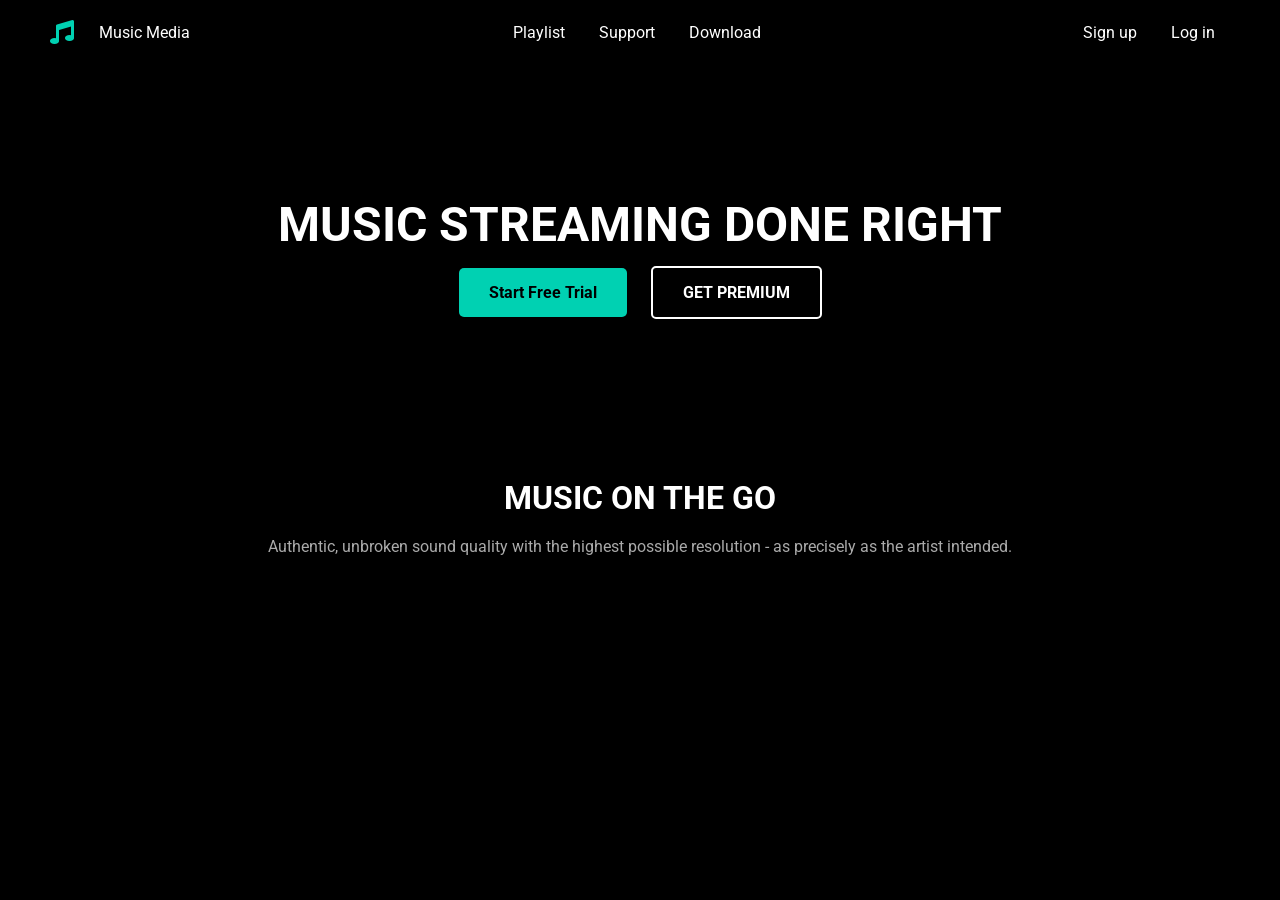
<file: homepage.html>
<html>
<head>
    <title>Music Streaming</title>
    <link rel="stylesheet" href="https://cdnjs.cloudflare.com/ajax/libs/font-awesome/5.15.3/css/all.min.css">
    <link href="https://fonts.googleapis.com/css2?family=Roboto:wght@400;700&display=swap" rel="stylesheet">
    <style>
        body {
            margin: 0;
            font-family: 'Roboto', sans-serif;
            background-color: #000;
            color: #fff;
        }
        .navbar {
            display: flex;
            justify-content: space-between;
            align-items: center;
            padding: 20px 50px;
        }
        .navbar a {
            color: #fff;
            text-decoration: none;
            margin: 0 15px;
            font-size: 16px;
        }
        .navbar a:hover {
            text-decoration: underline;
        }
        .logo {
            display: flex;
            align-items: center;
        }
        .logo i {
            font-size: 24px;
            color: #00d1b2;
            margin-right: 10px;
        }
        .main-content {
            text-align: center;
            padding: 100px 20px;
        }
        .main-content h1 {
            font-size: 48px;
            margin-bottom: 20px;
        }
        .main-content .buttons {
            margin-top: 30px;
        }
        .main-content .buttons a {
            text-decoration: none;
            padding: 15px 30px;
            margin: 0 10px;
            border-radius: 5px;
            font-size: 16px;
            font-weight: bold;
        }
        .main-content .buttons .free-trial {
            background-color: #00d1b2;
            color: #000;
        }
        .main-content .buttons .premium {
            background-color: transparent;
            color: #fff;
            border: 2px solid #fff;
        }
        .sub-content {
            text-align: center;
            padding: 50px 20px;
        }
        .sub-content h2 {
            font-size: 32px;
            margin-bottom: 20px;
        }
        .sub-content p {
            font-size: 16px;
            color: #aaa;
        }
    </style>
</head>
<body>
    <div class="navbar">
        <div class="logo">
            <i class="fas fa-music"></i>
            <a href="#">Music Media</a>
        </div>
        <div class="nav-links">
            <a href="#">Playlist</a>
            <a href="#">Support</a>
            <a href="#">Download</a>
        </div>
        <div class="auth-links">
            <a href="sign up page.html">Sign up</a>
            <a href="login_page.html">Log in</a>
        </div>
    </div>
    <div class="main-content">
        <h1>MUSIC STREAMING DONE RIGHT</h1>
        <div class="buttons">
            <a href="#" class="free-trial">Start Free Trial</a>
            <a href="premium.html" class="premium">GET PREMIUM</a>
        </div>
    </div>
    <div class="sub-content">
        <h2>MUSIC ON THE GO</h2>
        <p>Authentic, unbroken sound quality with the highest possible resolution - as precisely as the artist intended.</p>
    </div>
</body>
</html>
</file>
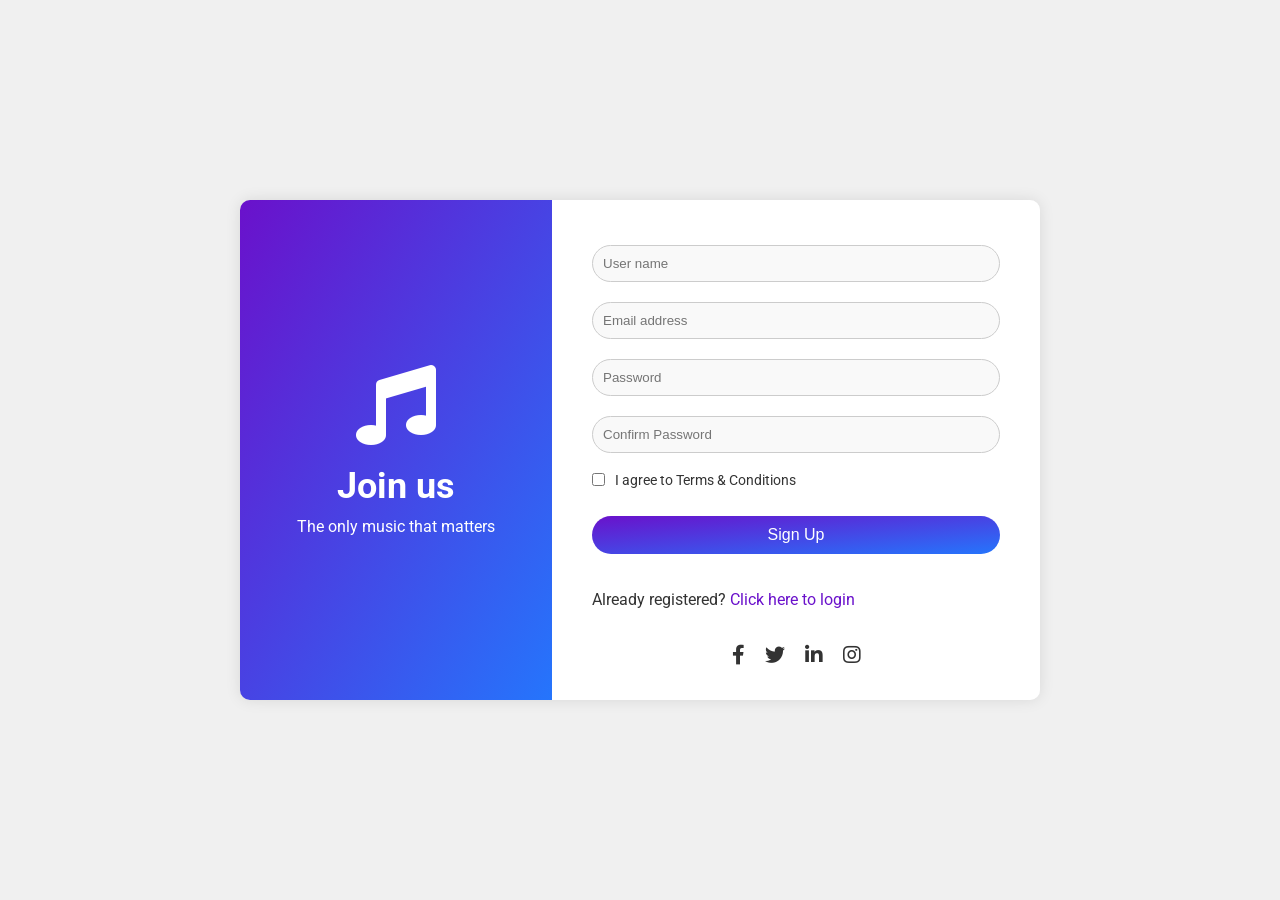
<file: sign up page.html>
<html>
<head>
    <link rel="stylesheet" href="https://cdnjs.cloudflare.com/ajax/libs/font-awesome/5.15.3/css/all.min.css">
    <link href="https://fonts.googleapis.com/css2?family=Roboto:wght@400;700&display=swap" rel="stylesheet">
    <style>
        body {
            margin: 0;
            font-family: 'Roboto', sans-serif;
            background-color: #f0f0f0;
            display: flex;
            justify-content: center;
            align-items: center;
            height: 100vh;
        }
        .container {
            display: flex;
            width: 800px;
            height: 500px;
            box-shadow: 0 0 15px rgba(0, 0, 0, 0.1);
            border-radius: 10px;
            overflow: hidden;
        }
        .left {
            background: linear-gradient(to bottom right, #6a11cb, #2575fc);
            flex: 1;
            display: flex;
            flex-direction: column;
            justify-content: center;
            align-items: center;
            color: white;
            padding: 20px;
        }
        .left i {
            font-size: 80px;
            margin-bottom: 20px;
        }
        .left h1 {
            font-size: 36px;
            margin: 0;
        }
        .left p {
            margin: 10px 0 0;
        }
        .right {
            background-color: #ffffff;
            flex: 1.5;
            padding: 40px;
            display: flex;
            flex-direction: column;
            justify-content: center;
            color: #333;
            position: relative;
        }
        .right h2 {
            margin: 0 0 20px;
            font-size: 24px;
        }
        .right input {
            width: 100%;
            padding: 10px;
            margin: 10px 0;
            border: 1px solid #ccc;
            border-radius: 20px;
            background-color: #f9f9f9;
            color: #333;
        }
        .right input[type="checkbox"] {
            width: auto;
            margin-right: 10px;
        }
        .right label {
            display: flex;
            align-items: center;
            font-size: 14px;
        }
        .right button {
            width: 100%;
            padding: 10px;
            border: none;
            border-radius: 20px;
            background: linear-gradient(to bottom right, #6a11cb, #2575fc);
            color: white;
            font-size: 16px;
            cursor: pointer;
            margin: 20px 0;
        }
        .right a {
            color: #6a11cb;
            text-decoration: none;
        }
        .right .social {
            display: flex;
            justify-content: center;
            margin-top: 20px;
        }
        .right .social a {
            color: #333;
            margin: 0 10px;
            font-size: 20px;
        }
        .login-btn {
            position: absolute;
            top: 20px;
            right: 20px;
            background-color: #f9f9f9;
            padding: 10px 20px;
            border-radius: 20px;
            color: #333;
            text-decoration: none;
            border: 1px solid #ccc;
        }
    </style>
</head>
<body>
    <div class="container">
        <div class="left">
            <i class="fas fa-music"></i>
            <h1>Join us</h1>
            <p>The only music that matters</p>
        </div>
        <div class="right">
            <!-- <a href="#" class="login-btn">Login</a> -->
            <!-- <h2>Registration</h2> -->
            <input type="text" placeholder="User name" required>
            <input type="email" placeholder="Email address" required>
            <input type="password" placeholder="Password" required>
            <input type="password" placeholder="Confirm Password" required>
            <label>
                <input type="checkbox"> I agree to Terms & Conditions
            </label>
            <a href="index.html"><button>Sign Up</button></a>
            <p>Already registered? <a href="login_page.html">Click here to login</a></p>
            <div class="social">
                <a href="#"><i class="fab fa-facebook-f"></i></a>
                <a href="#"><i class="fab fa-twitter"></i></a>
                <a href="#"><i class="fab fa-linkedin-in"></i></a>
                <a href="#"><i class="fab fa-instagram"></i></a>
            </div>
        </div>
    </div>
</body>
</html>
</file>
